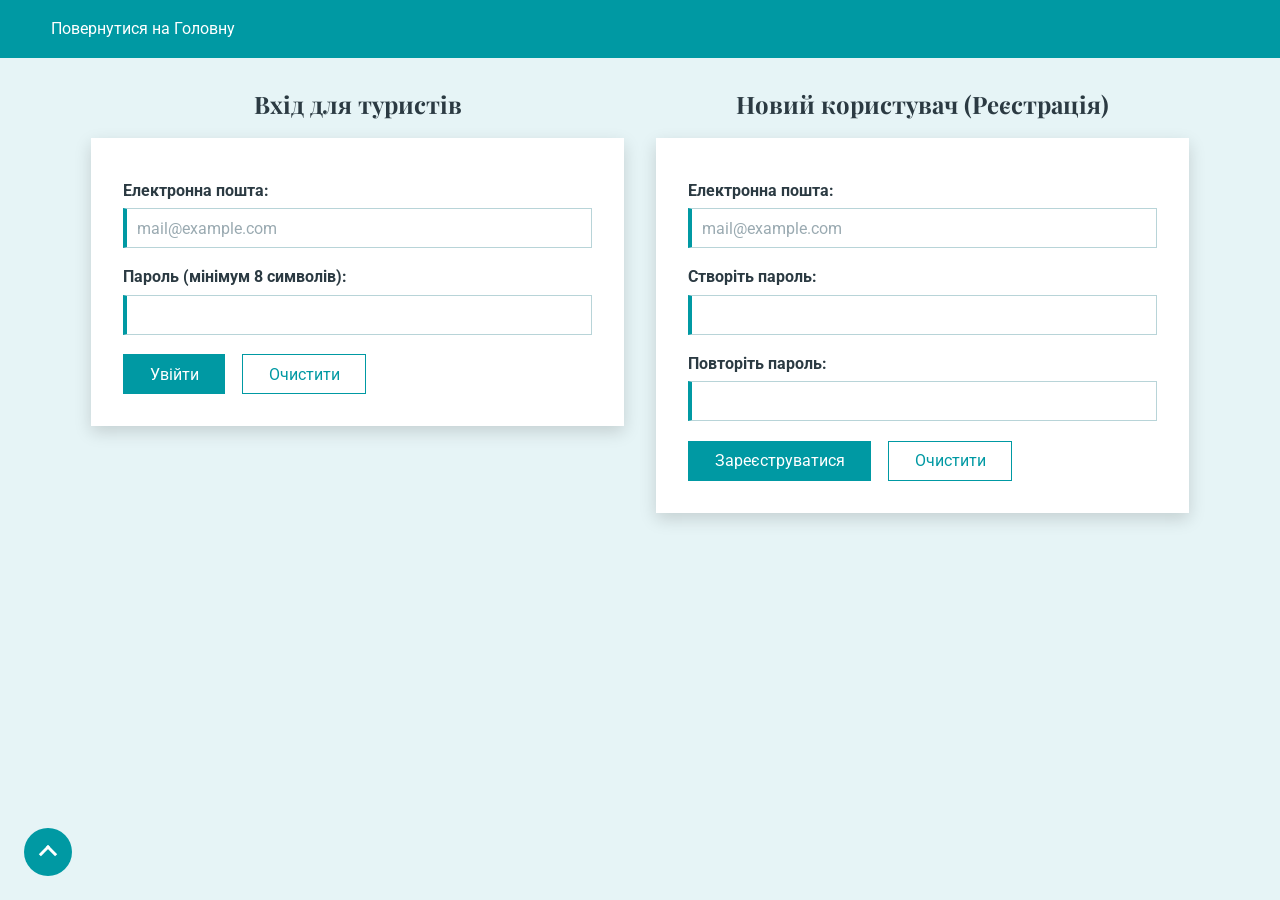
<file: site/authorize.html>
<!DOCTYPE html>
<html lang="uk">
<head>
    <meta charset="UTF-8">
    <meta name="viewport" content="width=device-width, initial-scale=1.0">
    <title>Вхід до кабінету</title>
    <link rel="preconnect" href="https://fonts.googleapis.com">
    <link href="https://fonts.googleapis.com/css2?family=Marck+Script&family=Playfair+Display:wght@400;900&family=Roboto:wght@300;400;700&display=swap" rel="stylesheet">
    <link rel="stylesheet" href="https://cdnjs.cloudflare.com/ajax/libs/font-awesome/6.5.1/css/all.min.css">
    <link rel="stylesheet" href="./styles/style.css">
</head>
<body>
    <nav id="nav">
        <a href="./index.html">Повернутися на Головну</a>
    </nav>

    <main class="form-page">
        <section>
            <h1>Вхід для туристів</h1>
            <form action="#">
                <label for="login-email">Електронна пошта:</label>
                <input type="email" id="login-email" name="email" placeholder="mail@example.com" required>
                <br>
                
                <label for="login-password">Пароль (мінімум 8 символів):</label>
                <input type="password" id="login-password" name="password" minlength="8" required>
                <br>

                <button type="submit">Увійти</button>
                <button type="reset">Очистити</button>
            </form>
        </section>

        <hr>

        <section>
            <h1>Новий користувач (Реєстрація)</h1>
            <form action="#">
                <label for="reg-email">Електронна пошта:</label>
                <input type="email" id="reg-email" name="email" placeholder="mail@example.com" required>
                <br>

                <label for="reg-password">Створіть пароль:</label>
                <input type="password" id="reg-password" name="password" minlength="8" required>
                <br>
                
                <label for="reg-password-repeat">Повторіть пароль:</label>
                <input type="password" id="reg-password-repeat" name="password_repeat" minlength="8" required>
                <br>

                <button type="submit">Зареєструватися</button>
                <button type="reset">Очистити</button>
            </form>
        </section>
    </main>
    <a href="#nav" class="to-top" aria-label="Нагору"></a>
</body>
</html>
</file>
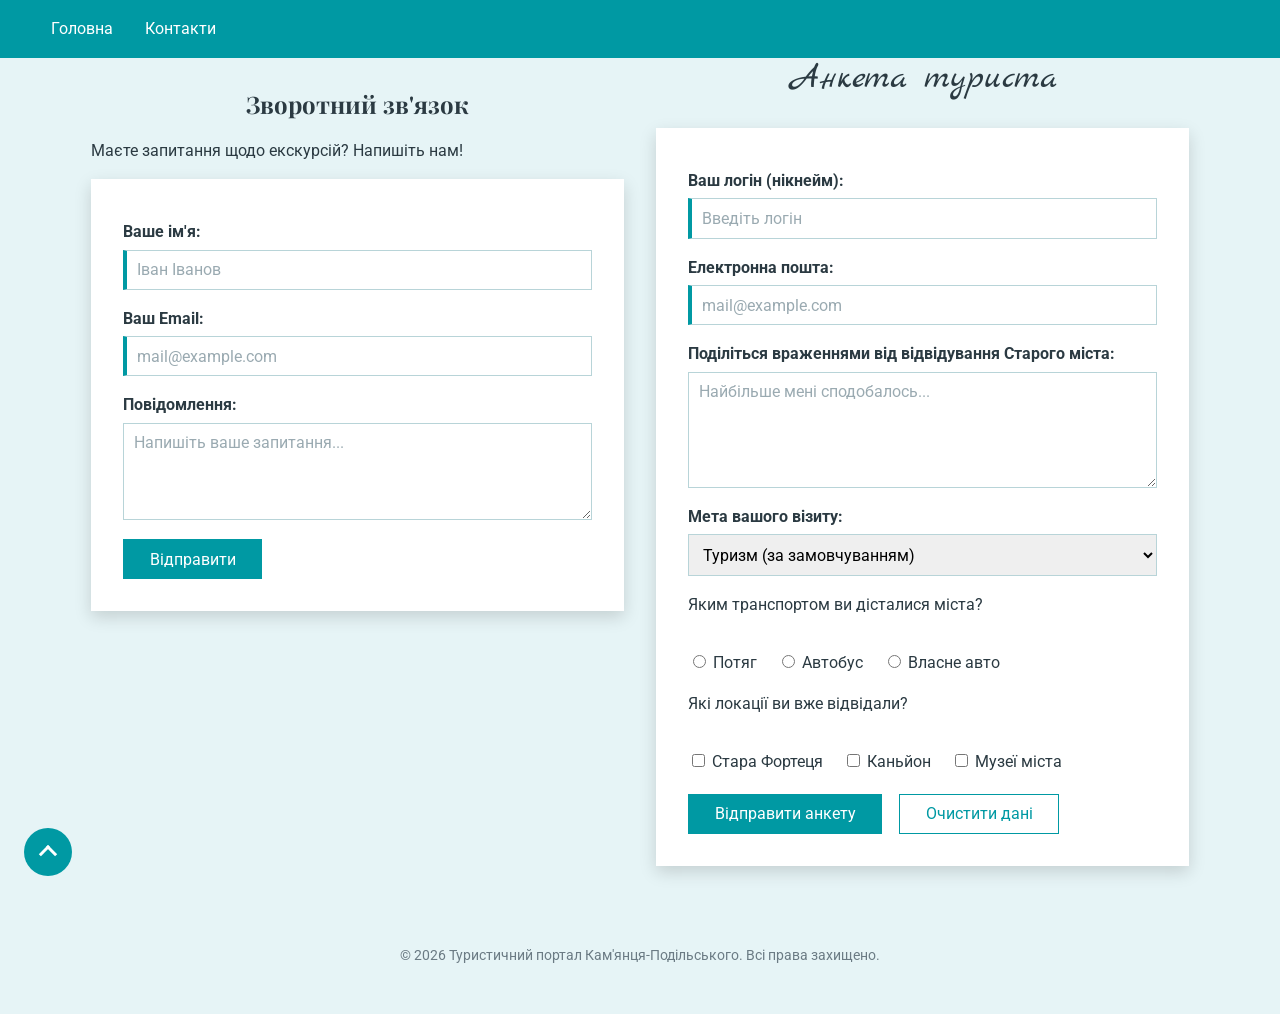
<file: site/contact.html>
<!DOCTYPE html>
<html lang="uk">
<head>
    <meta charset="UTF-8">
    <meta name="viewport" content="width=device-width, initial-scale=1.0">
    <title>Зворотний зв'язок та Опитування</title>
    <link rel="preconnect" href="https://fonts.googleapis.com">
    <link href="https://fonts.googleapis.com/css2?family=Marck+Script&family=Playfair+Display:wght@400;900&family=Roboto:wght@300;400;700&display=swap" rel="stylesheet">
    <link rel="stylesheet" href="https://cdnjs.cloudflare.com/ajax/libs/font-awesome/6.5.1/css/all.min.css">
    <link rel="stylesheet" href="./styles/style.css">
</head>
<body>
    <nav id="nav">
        <ul>
            <li><a href="./index.html">Головна</a></li>
            <li><a href="./contact.html">Контакти</a></li>
        </ul>
    </nav>

    <main class="form-page">
        <section>
            <h1>Зворотний зв'язок</h1>
            <p>Маєте запитання щодо екскурсій? Напишіть нам!</p>

            <form action="#">
                <label for="name">Ваше ім'я:</label>
                <input type="text" id="name" name="name" placeholder="Іван Іванов" required>
                <br>
                
                <label for="email">Ваш Email:</label>
                <input type="email" id="email" name="email" placeholder="mail@example.com" required>
                <br>

                <label for="message">Повідомлення:</label>
                <textarea id="message" name="message" rows="4" placeholder="Напишіть ваше запитання..." required></textarea>
                <br>

                <button type="submit">Відправити</button>
            </form>
        </section>

        <hr>

        <section>
            <h2>Анкета туриста</h2>
            <form action="#">
                <label for="user-login">Ваш логін (нікнейм):</label>
                <input type="text" id="user-login" name="login" placeholder="Введіть логін" required>
                <br>

                <label for="user-email">Електронна пошта:</label>
                <input type="email" id="user-email" name="email" placeholder="mail@example.com" required>
                <br>

                <label for="user-experience">Поділіться враженнями від відвідування Старого міста:</label><br>
                <textarea id="user-experience" name="experience" rows="5" placeholder="Найбільше мені сподобалось..." required></textarea>
                <br>

                <label for="visit-purpose">Мета вашого візиту:</label>
                <select id="visit-purpose" name="purpose">
                    <option value="tourism" selected>Туризм (за замовчуванням)</option>
                    <option value="business">Робоче відрядження</option>
                    <option value="family">Візит до родичів</option>
                </select>
                <br>

                <p>Яким транспортом ви дісталися міста?</p>
                <label><input type="radio" name="transport" value="train" required> Потяг</label>
                <label><input type="radio" name="transport" value="bus" required> Автобус</label>
                <label><input type="radio" name="transport" value="car" required> Власне авто</label>
                <br>

                <p>Які локації ви вже відвідали?</p>
                <label><input type="checkbox" name="visited" value="fortress"> Стара Фортеця</label>
                <label><input type="checkbox" name="visited" value="canyon"> Каньйон</label>
                <label><input type="checkbox" name="visited" value="museum"> Музеї міста</label>
                <br>

                <button type="submit">Відправити анкету</button>
                <button type="reset">Очистити дані</button>
            </form>
        </section>
    </main>

    <footer>
        <p>&copy; 2026 Туристичний портал Кам'янця-Подільського. Всі права захищено.</p>
    </footer>
    <a href="#nav" class="to-top" aria-label="Нагору"></a>
</body>
</html>
</file>
<file: site/styles/style.css>
:root {
    --main-color: #0099a3;
    --dark-color: #007a83;
    --text-color: #2b3a42;
    --gray-color: #6b7b84;
    --white: #ffffff;
    --font-title: "Playfair Display", Georgia, serif;
    --font-text: "Roboto", Arial, sans-serif;
    --font-script: "Marck Script", cursive;
}

*, *::before, *::after {
    box-sizing: border-box;
}

@media (prefers-reduced-motion: no-preference) {
    html {
        scroll-behavior: smooth;
    }
}

body {
    margin: 0;
    font-family: var(--font-text);
    font-size: 1rem;
    line-height: 1.6;
    color: var(--text-color);
    background-color: #e6f4f6;
}

h1, h2, h3, h4 {
    font-family: var(--font-title);
    line-height: 1.2;
    margin: 0 0 0.8em;
}

h2, h4 {
    font-family: var(--font-script);
    font-weight: 400;
}

h2 {
    font-size: 2.2rem;
    text-align: center;
}

a {
    color: inherit;
    text-decoration: none;
}

a:hover {
    color: var(--main-color);
}

header {
    position: absolute;
    top: 0;
    left: 0;
    width: 100%;
    padding: 1.2rem 4%;
    color: var(--white);
}

header a:hover {
    color: var(--white);
}

.topbar {
    display: flex;
    justify-content: space-between;
    font-size: 0.9rem;
}

.socials a {
    margin-right: 1.2rem;
    font-size: 1.4rem;
}

.contacts span {
    margin-left: 2rem;
}

.contacts i {
    margin-right: 0.5rem;
}

.brand {
    text-align: center;
    font-family: var(--font-script);
    font-size: 1.8rem;
    margin-top: 0.5rem;
}

header nav > ul {
    display: flex;
    justify-content: center;
    flex-wrap: wrap;
    gap: 0.5rem 2.5rem;
    margin: 0.5rem 0 0;
    padding: 0;
    list-style: none;
}

header nav a:hover {
    border-bottom: 2px solid var(--white);
}

#hero {
    min-height: 100vh;
    display: flex;
    flex-direction: column;
    align-items: center;
    justify-content: center;
    padding: 8rem 1.5rem 4rem;
    text-align: center;
    color: var(--white);
    background: linear-gradient(rgba(0, 0, 0, 0.25), rgba(0, 0, 0, 0.25)),
                url("../images/hero.jpg") center / cover no-repeat,
                linear-gradient(160deg, #4fc3d0, #0b6e99);
}

#hero h1 {
    max-width: 24ch;
    font-size: 3rem;
    text-shadow: 0 2px 10px rgba(0, 0, 0, 0.4);
}

#hero p:first-of-type::before {
    content: "★ ";
}

#hero p:last-of-type {
    font-family: var(--font-script);
    font-size: 2rem;
}

.search-block {
    position: relative;
    display: flex;
    gap: 0.8rem;
    width: 40rem;
    max-width: 100%;
    margin-top: 5rem;
}

.search-block::before {
    content: "Локації";
    position: absolute;
    bottom: calc(100% + 0.8rem);   
    left: 50%;
    transform: translateX(-50%);
    padding: 0.6rem 2rem;
    background-color: var(--main-color);
    color: var(--white);
}

.search-box {
    position: relative;
    flex: 1;
}

.search-box input {
    width: 100%;
    padding: 0.7rem 3rem 0.7rem 1.2rem;
    font-family: inherit;
    font-size: 1rem;
    color: var(--text-color);
    background-color: var(--white);
    border: 2px solid #c9d3d6;
    border-radius: 2rem;
}

.search-box input:focus {
    outline: none;
    border-color: var(--main-color);
}

.search-box button {
    position: absolute;       
    top: 50%;
    right: 1rem;
    margin: 0;
    padding: 0;
    font-size: 1.1rem;
    color: var(--text-color);
    background: none;
    border: none;
    transform: translateY(-50%);
}

.search-box button:hover {
    color: var(--main-color);
    background: none;
}

.content,
.form-page {
    display: grid;
    align-items: start;
    max-width: 75rem;
    margin: 0 auto;           
}

.content {
    grid-template-columns: 3fr 1fr;
    grid-template-areas:
        "cards aside"
        "news  aside";
    gap: 2rem 2.5rem;
    padding: 3rem 4%;
}

#cards-section {
    grid-area: cards;
}

#news-section {
    grid-area: news;
}

aside {
    grid-area: aside;
}

#cards-section ul {
    display: grid;
    grid-template-columns: repeat(3, 1fr);
    gap: 1.5rem;
    margin: 0;
    padding: 0;
    list-style: none;
}

#cards-section li {
    background-color: var(--white);
    box-shadow: 0 0.4rem 1rem rgba(0, 0, 0, 0.15);
}

#cards-section li:hover {
    box-shadow: 0 0.6rem 1.5rem rgba(0, 0, 0, 0.3);
}

#cards-section img {
    display: block;
    width: 100%;
    height: 13rem;
    object-fit: cover;
    background-color: #7fd0d8;
}

#cards-section h4,
#cards-section p {
    margin: 0;
    padding: 1rem 1.2rem 0;
}

#cards-section p {
    padding-bottom: 1.2rem;
    font-size: 0.9rem;
    color: var(--gray-color);
}

article {
    margin-bottom: 1.2rem;
    padding: 1.2rem 1.5rem;
    background-color: var(--white);
    border-left: 0.3rem solid var(--main-color);
}

article p {
    margin: 0;
}

article p::first-letter {
    font-size: 1.5em;
    color: var(--main-color);
}

footer {
    padding: 2rem 4%;
    text-align: center;
    font-size: 0.9rem;
    color: var(--gray-color);
}

.footer-brand {
    font-family: var(--font-script);
    font-size: 2.2rem;
    color: var(--dark-color);
}

.footer-nav {
    display: flex;
    justify-content: center;
    gap: 2rem;
    margin: 1rem 0;
    padding: 0;
    list-style: none;
    color: var(--text-color);
}

body > nav {
    padding: 1rem 4%;
    background-color: var(--main-color);
    color: var(--white);
}

body > nav ul {
    display: flex;
    gap: 2rem;
    margin: 0;
    padding: 0;
    list-style: none;
}

body > nav a:hover {
    color: var(--white);
    text-decoration: underline;
}

main h1 {
    text-align: center;
    margin-top: 2rem;
}

form {
    max-width: 36rem;
    margin: 1rem auto 2rem;
    padding: 1.5rem 2rem 2rem;
    background-color: var(--white);
    box-shadow: 0 0.4rem 1rem rgba(0, 0, 0, 0.15);
}

form br {
    display: none;
}

label {
    display: block;
    margin-top: 1rem;
    font-weight: bold;
}

label:has(input[type="radio"]),
label:has(input[type="checkbox"]) {
    display: inline-block;
    margin-right: 1rem;
    font-weight: normal;
}

input[type="text"],
input[type="email"],
input[type="password"],
textarea,
select {
    display: block;
    width: 100%;
    margin-top: 0.3rem;
    padding: 0.6rem;
    font-family: inherit;
    font-size: 1rem;
    border: 1px solid #b8d4d8;
}

input::placeholder,
textarea::placeholder {
    color: #9aaab1;
}

input:focus,
textarea:focus,
select:focus {
    outline: 2px solid var(--main-color);
}

input:required {
    border-left: 4px solid var(--main-color);
}

input[type="radio"],
input[type="checkbox"] {
    accent-color: var(--main-color);
}

button {
    margin: 1.2rem 0.8rem 0 0;
    padding: 0.6rem 1.6rem;
    font-family: inherit;
    font-size: 1rem;
    color: var(--white);
    background-color: var(--main-color);
    border: 1px solid var(--main-color);
    cursor: pointer;
}

button:hover {
    background-color: var(--dark-color);
}

button[type="reset"] {
    color: var(--main-color);
    background-color: var(--white);
}

button[type="reset"]:hover {
    color: var(--white);
    background-color: var(--main-color);
}

hr {
    width: 36rem;
    max-width: 90%;
    border: none;
    border-top: 1px solid #b8d4d8;
}

.has-submenu {
    position: relative;
}

.submenu {
    display: none;            
    position: absolute;
    top: 100%;
    left: 0;
    z-index: 50;
    min-width: 14rem;
    margin: 0;
    padding: 0;
    list-style: none;
    background-color: var(--main-color);
}

.has-submenu:hover .submenu {
    display: block;
}

.submenu a {
    display: block;
    padding: 0.6rem 1rem;
}

.submenu a:hover {
    background-color: var(--dark-color);
    border-bottom: none;
}

.to-top {
    position: fixed;
    left: 1.5rem;
    bottom: 1.5rem;
    z-index: 100;
    width: 3rem;
    height: 3rem;
    background-color: var(--main-color);
    border-radius: 50%;
}

.to-top:hover {
    background-color: var(--dark-color);
}

.to-top::before {
    content: "";
    position: absolute;
    top: 55%;
    left: 50%;
    width: 0.8rem;
    height: 0.8rem;
    border-top: 3px solid var(--white);
    border-left: 3px solid var(--white);
    transform: translate(-50%, -50%) rotate(45deg);
}

header nav {
    scroll-margin-top: 15rem;
}

.tiles {
    display: grid;
    gap: 1rem;
}

.tile {
    display: grid;
    place-items: center;
    height: 12rem;
    margin: 0;
    overflow: hidden;
    background-color: var(--main-color);
}

.tile img,
.tile figcaption {
    grid-area: 1 / 1;
}

.tile img {
    width: 100%;
    height: 100%;
    object-fit: cover;
    opacity: 0.15;
    transition: opacity 0.4s;
}

.tile figcaption {
    font-family: var(--font-title);
    font-size: 1.6rem;
    color: var(--white);
}

.tile:hover img {
    opacity: 1;
}

.tile:hover figcaption {
    visibility: hidden;
}

.form-page {
    grid-template-columns: repeat(2, 1fr);
    gap: 0 2rem;
    padding: 0 4%;
}

.form-page hr {
    display: none;            
}


@media (max-width: 64rem) {
    .content {
        grid-template-columns: 1fr;
        grid-template-areas:
            "cards"
            "news"
            "aside";
    }
    .tiles {
        grid-template-columns: repeat(3, 1fr);
    }
}

@media (max-width: 48rem) {
    .topbar {
        flex-direction: column;
    }
    .contacts span {
        margin: 0 1rem 0 0;
    }
    #hero {
        padding-top: 17rem;   
    }
    #hero h1 {
        font-size: 2rem;
    }
    #cards-section ul,
    .tiles,
    .form-page {
        grid-template-columns: 1fr;
    }
}
</file>
